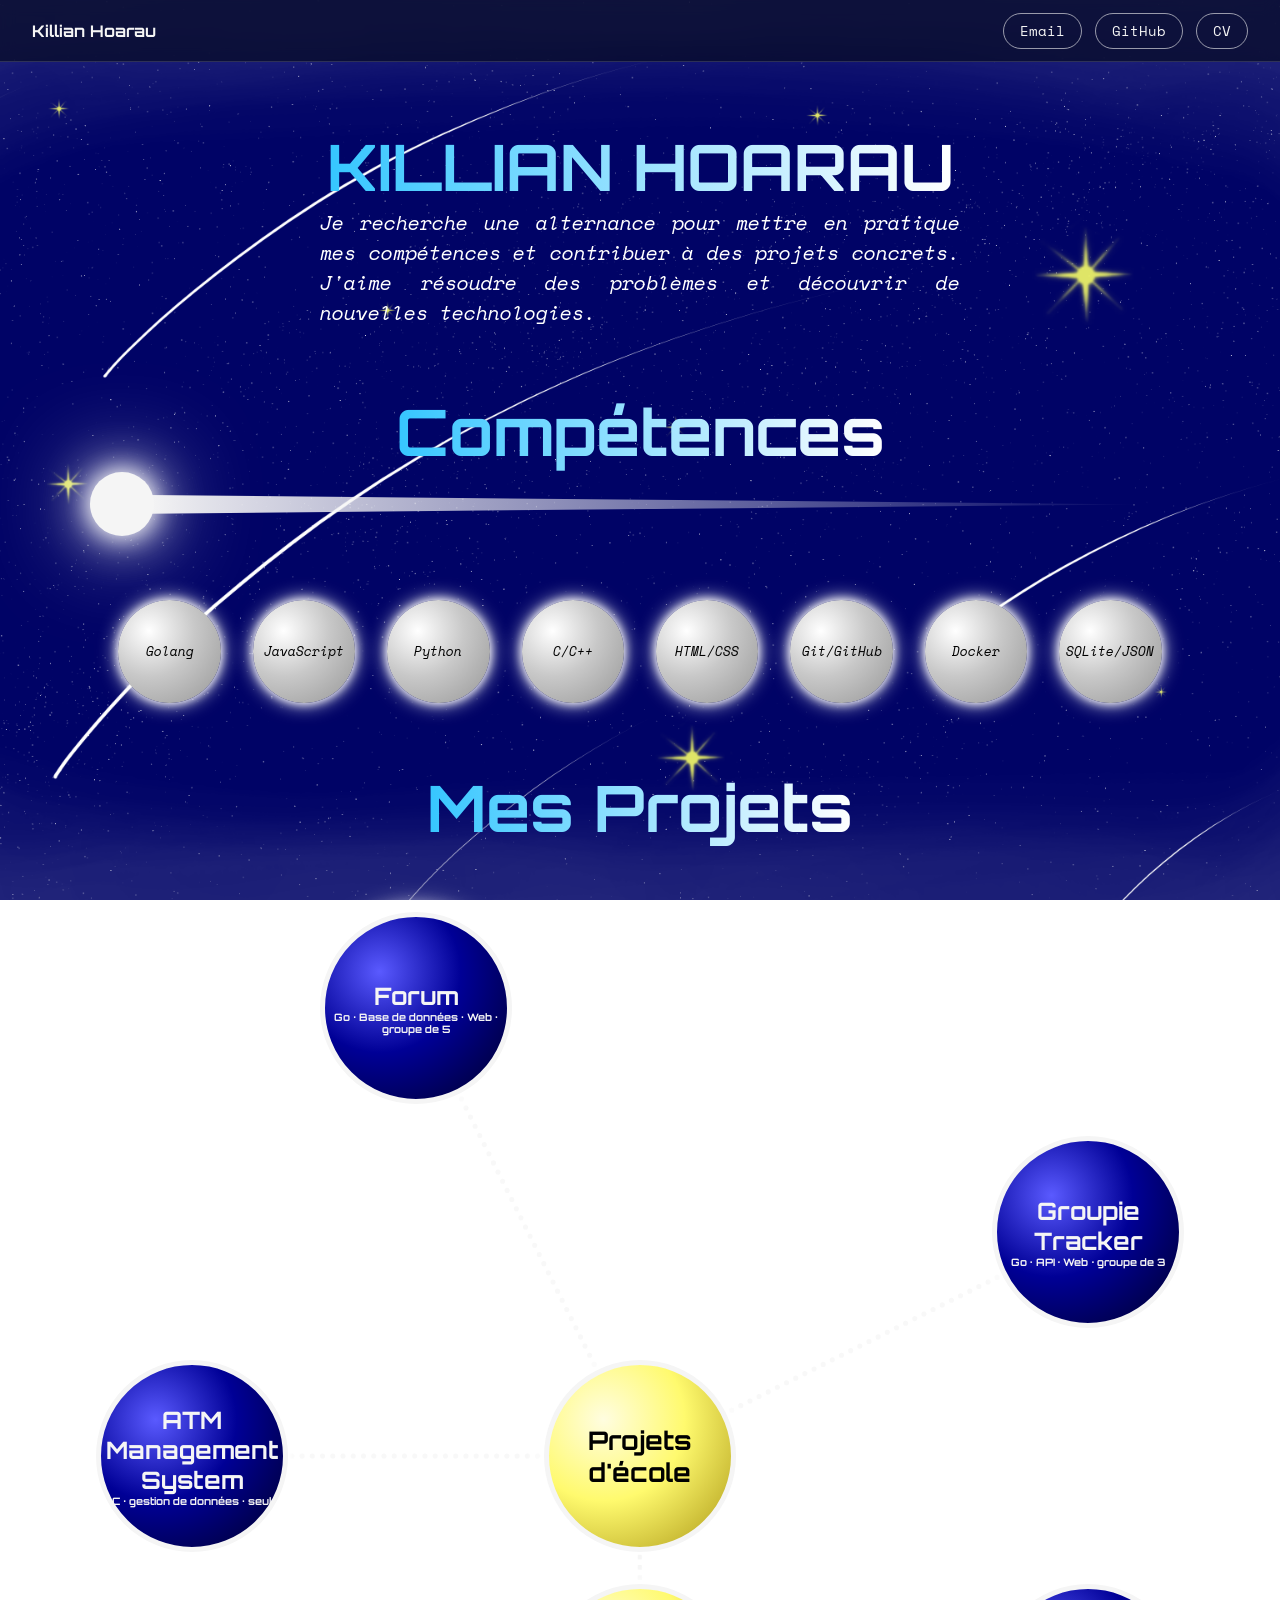
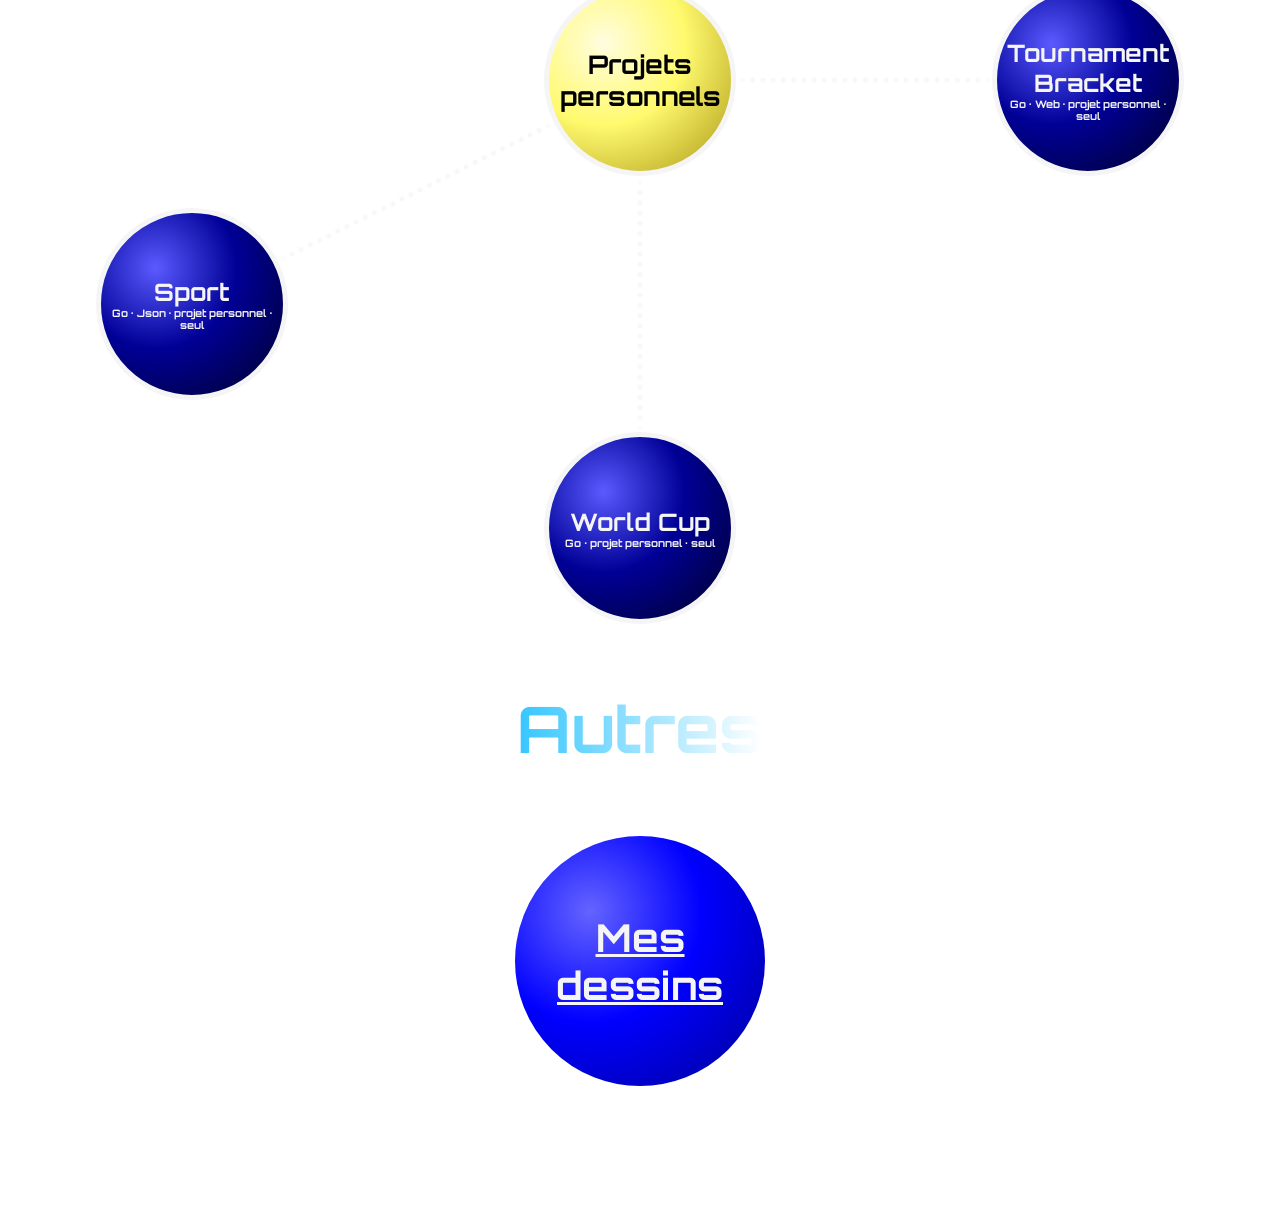
<file: index.html>
<!DOCTYPE html>
<html lang="en">

<head>
    <meta charset="UTF-8">
    <meta name="viewport" content="width=device-width, initial-scale=1.0">
    <title>Mon portfolio</title>
    <link rel="stylesheet" href="css/style.css">
    <link rel="stylesheet" href="css/title.css">
    <link rel="stylesheet" href="css/projects.css">
    <link rel="stylesheet" href="css/pop-up.css">
    <link rel="stylesheet" href="css/skills.css">
    <link rel="stylesheet" href="css/drawing.css">
    <script src="js/script.js" defer></script>

    <!-- First font -->
    <link rel="preconnect" href="https://fonts.googleapis.com">
    <link rel="preconnect" href="https://fonts.gstatic.com" crossorigin>
    <link href="https://fonts.googleapis.com/css2?family=Orbitron:wght@400..900&display=swap" rel="stylesheet">

    <!-- Second font -->
    <link rel="preconnect" href="https://fonts.googleapis.com">
    <link rel="preconnect" href="https://fonts.gstatic.com" crossorigin>
    <link href="https://fonts.googleapis.com/css2?family=Space+Mono:ital@1&display=swap" rel="stylesheet">
</head>

<body>

    <header class="header">
        <a class="logo" href="#top">Killian Hoarau</a>

        <nav aria-label="Liens principaux">
            <a href="mailto:k.hoarau27400@gmail.com">Email</a>
            <a href="https://github.com/KillianH-coder/" target="_blank" rel="noopener noreferrer">GitHub</a>
            <a href="https://killianh-coder.github.io/CV/" target="_blank" rel="noopener noreferrer">CV</a>
        </nav>
    </header>

    <div id="page">

        <div class="head">
            <h1 class="title">KILLIAN HOARAU</h1>

            <i class="description">
                Je recherche une alternance pour mettre en pratique mes compétences et contribuer à des projets
                concrets.
                J'aime résoudre des problèmes et découvrir de nouvelles technologies.
            </i>
        </div>

        <div class="skills-header">
            <h2 class="title">Compétences</h2>
            <div class="shooting-star"></div>
        </div>

        <div class="skills">
            <p class="skill">Golang</p>
            <p class="skill">JavaScript</p>
            <p class="skill">Python</p>
            <p class="skill">C/C++</p>
            <p class="skill">HTML/CSS</p>
            <p class="skill">Git/GitHub</p>
            <p class="skill">Docker</p>
            <p class="skill">SQLite/JSON</p>
        </div>

        <div class="project-title">
            <h1 class="title">Mes Projets</h1>
        </div>

        <div class="grid">

            <svg class="trails" viewBox="0 0 85 102.5" aria-hidden="true">
                <!-- from #school -->
                <line x1="42.5" y1="42.5" x2="25" y2="7.5" /> <!-- school → forum -->
                <line x1="42.5" y1="42.5" x2="77.5" y2="25" /> <!-- school → groupie -->
                <line x1="42.5" y1="42.5" x2="7.5" y2="42.5" /> <!-- school → atm -->

                <!-- from #personal -->
                <line x1="42.5" y1="60" x2="42.5" y2="95" /> <!-- personal → world-cup -->
                <line x1="42.5" y1="60" x2="77.5" y2="60" /> <!-- personal → tournament -->
                <line x1="42.5" y1="60" x2="7.5" y2="77.5" /> <!-- personal → sport -->
            </svg>

            <div id="school" class="planet-title">Projets d'école</div>

            <div id="forum" class="planet">
                <h2 class="subtitle">Forum</h2>
                <h6 class="sub-subtitle">Go · Base de données · Web · groupe de 5</h6>
            </div>

            <div id="groupie" class="planet">
                <h2 class="subtitle">Groupie Tracker</h2>
                <h6 class="sub-subtitle">Go · API · Web · groupe de 3</h6>
            </div>

            <div id="atm" class="planet">
                <h2 class="subtitle">ATM Management System</h2>
                <h6 class="sub-subtitle">C · gestion de données · seul</h6>
            </div>

            <div id="personal" class="planet-title">Projets personnels</div>

            <div id="world-cup" class="planet">
                <h2 class="subtitle">World Cup</h2>
                <h6 class="sub-subtitle">Go · projet personnel · seul</h6>
            </div>

            <div id="tournament" class="planet">
                <h2 class="subtitle">Tournament Bracket</h2>
                <h6 class="sub-subtitle">Go · Web · projet personnel · seul</h6>
            </div>

            <div id="sport" class="planet">
                <h2 class="subtitle">Sport</h2>
                <h6 class="sub-subtitle">Go · Json · projet personnel · seul</h6>
            </div>
        </div>

        <div class="others">
            <h2 class="title">Autres</h2>
        </div>

        <a class="drawings" href="drawings.html">Mes dessins</a>

        <dialog id="project-modal" autofocus>
            <button id="modal-close" aria-label="Close">&times;</button>
            <h2 id="modal-title"></h2>
            <p id="modal-tags" class="sub-subtitle"></p>
            <p id="modal-description"></p>
            <ul id="modal-features"></ul>
            <div class="modal-links">
                <a id="modal-github" href="#" target="_blank" rel="noopener">GitHub</a>
                <a id="modal-demo" href="#" target="_blank" rel="noopener">Demo</a>
            </div>
        </dialog>

    </div>

</body>

</html>
</file>
<file: css/style.css>
* {
    margin: 0;
    box-sizing: border-box;
}

:root {
    --color1: rgb(0, 0, 150);
    --color2: rgb(255, 250, 110);
}

body {
    background-image: url("../images/background/portfolio_background_computer.webp");
    background-size: cover;
    background-position: center;
    background-repeat: no-repeat;
    background-attachment: fixed;
}

#page {
    display: flex;
    flex-direction: column;
    gap: 5vw;
}

.header {
    position: sticky;
    top: 0;
    z-index: 100;
    display: flex;
    justify-content: space-between;
    align-items: center;
    padding: 0.8rem 2rem;
    background: rgba(6, 10, 34, 0.7);
    backdrop-filter: blur(8px);
    border-bottom: 1px solid rgba(245, 245, 245, 0.15);
}

.header .logo {
    font-family: "Orbitron", sans-serif;
    font-weight: 700;
    color: whitesmoke;
    text-decoration: none;
}

.header nav {
    display: flex;
    gap: 0.8rem;
}

.header nav a {
    padding: 0.4rem 1rem;
    border: 1px solid rgba(245, 245, 245, 0.6);
    border-radius: 999px;
    color: whitesmoke;
    font-family: "Space Mono", monospace;
    font-size: 0.9rem;
    text-decoration: none;
    transition: 0.2s;
}

.header nav a:hover,
.header nav a:focus-visible {
    background: whitesmoke;
    color: rgb(5, 5, 40);
    box-shadow: 0 0 12px rgba(255, 255, 255, 0.6);
}

.title {
    /* required for transform to work */
    display: inline-block;
    font-size: 5vw;

    /* first font */
    font-family: "Orbitron", sans-serif;
    font-optical-sizing: auto;
    font-weight: 700;
    font-style: normal;

    /* 2 colors; the first color is repeated at the end so the loop is seamless */
    background: linear-gradient(90deg, #35c6ff, #ffffff, #35c6ff);
    background-size: 200% 100%;
    -webkit-background-clip: text;
    background-clip: text;
    color: transparent;

    animation:
        flow 6s linear infinite,
        bounce 6s ease-in-out infinite;
}

.subtitle {
    display: flex;
    font-family: "Orbitron", sans-serif;
    font-optical-sizing: auto;
    font-weight: 700;
    font-style: normal;
    /* -webkit-text-stroke: 1px black; */
}

.sub-subtitle {
    /* -webkit-text-stroke: 1px black; */
    font-size: 0.8vw;
}

@keyframes flow {
    from {
        background-position: 200% 0;
    }

    to {
        background-position: 0 0;
    }
}

@keyframes bounce {

    0%,
    100% {
        transform: translateY(0);
    }

    50% {
        transform: translateY(-8px);
    }
}

@keyframes bounce-planet {

    0%,
    100% {
        transform: translateY(0);
    }

    50% {
        transform: translateY(-15px);
    }
}

@media (max-width: 480px) {
    #header {
        padding: 0.6rem 1rem;
    }

    #header nav a {
        padding: 0.3rem 0.7rem;
        font-size: 0.8rem;
    }
}

@media (prefers-reduced-motion: reduce) {
    .name {
        animation: none;
    }

    .planet {
        animation: none;
    }
}
</file>
<file: css/title.css>
.head {
    display: flex;
    flex-direction: column;
    align-items: center;
    width: 100%;
    height: fit-content;
    margin-top: 5vw;
}

.description {
    color: white;
    font-family: "Space Mono", monospace;
    font-weight: 400;
    font-style: italic;
    font-size: 1.6vw;
    /* -webkit-text-stroke: 0.6px white; */
    margin: 0 25%;
    text-align: justify;
}
</file>
<file: css/projects.css>
.project-title {
    display: flex;
    justify-content: center;
}

.grid {
    position: relative;
    display: grid;
    grid-template-columns: repeat(5, 15vw);
    grid-template-rows: repeat(6, 15vw);
    justify-content: center;
    width: 100%;
    height: fit-content;
    gap: 2.5vw;
}

.trails {
    position: absolute;
    top: 0;
    left: 50%;
    transform: translateX(-50%);
    width: 85vw;
    height: 102.5vw;
    pointer-events: none;
}

.trails line {
    stroke: rgba(245, 245, 245, 0.7);
    stroke-width: 0.4;
    stroke-linecap: round;
    stroke-dasharray: 0 0.8;
}

.planet,
.planet-title {
    position: relative;
    z-index: 1;
}

.planet {
    display: flex;
    flex-direction: column;
    justify-content: center;
    align-items: center;
    text-align: center;
    height: 15vw;
    width: 15vw;
    cursor: pointer;
    border: 5px solid whitesmoke;
    color: whitesmoke;
    border-radius: 50%;
    font-family: "Orbitron", sans-serif;
    font-optical-sizing: auto;
    font-weight: 700;
    font-style: normal;
    box-shadow:
        0 0 10px white,
        0 0 20px white,
        0 0 30px white;
    background:
        radial-gradient(circle at 30% 30%,
            rgb(90, 90, 255) 0%,
            var(--color1) 45%,
            rgb(0, 0, 40) 100%);
    animation: bounce 5s ease-in-out infinite;
    transition: 0.2s;
}

.planet:hover {
    box-shadow:
        0 0 20px white,
        0 0 30px white,
        0 0 40px white,
        0 0 50px white;
}

.planet-title {
    display: flex;
    flex-direction: column;
    justify-content: center;
    align-items: center;
    text-align: center;
    height: 15vw;
    width: 15vw;
    border: 5px solid whitesmoke;
    border-radius: 50%;
    font-family: "Orbitron", sans-serif;
    font-optical-sizing: auto;
    font-weight: 700;
    font-style: normal;
    font-size: 2vw;
    box-shadow:
        0 0 10px white,
        0 0 20px white,
        0 0 30px white;
    /* -webkit-text-stroke: 2px white; */
    background:
        radial-gradient(circle at 30% 30%,
            #fffde0 0%,
            var(--color2) 45%,
            rgb(170, 150, 20) 100%);
    transition: 0.2s;
}

#school {
    grid-column: 3;
    grid-row: 3;
    position: relative;
}

#school::after {
    content: "";
    position: absolute;
    top: calc(100% + 5px);
    left: 50%;
    transform: translateX(-50%);
    height: 2.5vw;
    width: 0.5vw;
    background: radial-gradient(circle, whitesmoke 40%, transparent 45%);
    background-size: 0.5vw 0.8vw;
}

#forum {
    grid-column: 2;
    grid-row: 1;
    animation-delay: -0.5s;
}

#groupie {
    grid-column: 5;
    grid-row: 2;
    animation-delay: -1s;
}

#atm {
    grid-column: 1;
    grid-row: 3;
    animation-delay: -1.5s;
}

#personal {
    grid-column: 3;
    grid-row: 4;
    animation-delay: -2s;
}

#world-cup {
    grid-column: 3;
    grid-row: 6;
    animation-delay: -2.5s;
}

#tournament {
    grid-column: 5;
    grid-row: 4;
    animation-delay: -3s;
}

#sport {
    grid-column: 1;
    grid-row: 5;
    animation-delay: -3.5s;
}
</file>
<file: css/pop-up.css>
/* ---------- Modal (circle) ---------- */
#project-modal {
    margin: auto;
    width: min(95vw, 95dvh);
    height: min(95vw, 95dvh);
    max-width: none;
    max-height: none;
    padding: 12%;
    overflow: hidden;
    border: none;
    border-radius: 50%;
    background: rgb(90, 90, 255);
    color: whitesmoke;
    font-family: "Space Mono", monospace;
    text-align: center;
    box-shadow: 0 0 20px rgba(255, 255, 255, 0.6);
}

#project-modal:focus {
    outline: none;
}

#project-modal[open] {
    display: flex;
    flex-direction: column;
    align-items: center;
    justify-content: center;
    gap: 1rem;
}

#project-modal::backdrop {
    background: rgba(0, 0, 0, 0.7);
    backdrop-filter: blur(3px);
}

/* ---------- Content ---------- */
#project-modal h2 {
    font-family: "Orbitron", sans-serif;
    font-size: clamp(1.4rem, 4vw, 2.2rem);
    line-height: 1.2;
    margin: 0;
}

#project-modal p {
    margin: 0;
    max-width: 42ch;
    font-size: clamp(0.85rem, 2vw, 1rem);
    line-height: 1.5;
    white-space: pre-line;
}

/* features as small pills */
#project-modal ul {
    display: flex;
    flex-wrap: wrap;
    justify-content: center;
    gap: 0.5rem;
    margin: 0;
    padding: 0;
    list-style: none;
}

#project-modal li {
    padding: 0.25rem 0.8rem;
    border: 1px solid rgba(245, 245, 245, 0.6);
    border-radius: 999px;
    font-size: clamp(0.7rem, 1.6vw, 0.85rem);
    opacity: 0.9;
}

/* ---------- Close button ---------- */
#modal-close {
    position: absolute;
    top: 7%;
    left: 50%;
    transform: translateX(-50%);
    background: none;
    border: none;
    color: whitesmoke;
    font-size: 3rem;
    cursor: pointer;
    transition: color 0.2s, text-shadow 0.2s;
}

#modal-close:hover,
#modal-close:focus-visible {
    color: white;
    text-shadow: 0 0 8px white, 0 0 16px white;
}

#modal-close:focus {
    outline: none;
}

/* ---------- Links ---------- */
.modal-links {
    display: flex;
    flex-wrap: wrap;
    justify-content: center;
    gap: 1rem;
    margin-top: 0.4rem;
}

.modal-links a {
    padding: 0.4rem 1rem;
    border: 1px solid whitesmoke;
    border-radius: 999px;
    color: whitesmoke;
    text-decoration: none;
    transition: background 0.2s, color 0.2s;
}

.modal-links a:hover {
    background: whitesmoke;
    color: rgb(90, 90, 255);
}
</file>
<file: css/skills.css>
.skills-header {
    display: flex;
    flex-direction: column;
    align-items: center;
    justify-content: center;
}

#skills-title {
    display: inline-block;
    font-family: "Orbitron", sans-serif;
    font-optical-sizing: auto;
    font-weight: 700;
    font-style: normal;
    font-size: 5vw;
    background: linear-gradient(90deg, #35c6ff, #ffffff, #35c6ff);
    background-size: 200% 100%;
    -webkit-background-clip: text;
    background-clip: text;
    color: transparent;
    animation:
        flow 6s linear infinite,
        bounce 6s ease-in-out infinite;
}

.skills {
    display: flex;
    justify-content: center;
    gap: 2.5vw;
}

.skill {
    display: flex;
    flex-wrap: wrap;
    justify-content: center;
    align-items: center;
    height: 8vw;
    width: 8vw;
    border-radius: 50%;
    color: black;
    font-family: "Space Mono", monospace;
    font-weight: 400;
    font-style: italic;
    font-size: 1vw;
    box-shadow:
        0 0 10px white,
        0 0 20px white;
    background:
        radial-gradient(circle at 30% 30%,
            rgb(255, 255, 255) 0%,
            rgb(200, 200, 200) 45%,
            rgb(150, 150, 150) 100%);
}

.shooting-star {
    position: relative;
    isolation: isolate;
    display: flex;
    width: 5vw;
    height: 5vw;
    align-self: flex-start;
    margin-left: 7vw;
    border-radius: 50%;
    background-color: whitesmoke;
    box-shadow:
        0 0 25px white,
        0 0 50px white,
        0 0 100px white;
}

.shooting-star::before {
    content: "";
    position: absolute;
    z-index: -1;
    top: 50%;
    left: 50%;
    transform: translateY(-50%);
    width: 80vw;
    height: 30%;
    background: linear-gradient(to right, whitesmoke, transparent);
    clip-path: polygon(0 0, 100% 50%, 0 100%);
}
</file>
<file: css/drawing.css>
.others {
    display: flex;
    justify-content: center;
}

#others-title {
    display: inline-block;
    font-family: "Orbitron", sans-serif;
    font-optical-sizing: auto;
    font-weight: 700;
    font-style: normal;
    font-size: 5vw;
    background: linear-gradient(90deg, #35c6ff, #ffffff, #35c6ff);
    background-size: 200% 100%;
    -webkit-background-clip: text;
    background-clip: text;
    color: transparent;
    animation:
        flow 6s linear infinite,
        bounce 6s ease-in-out infinite;
}

.drawings {
    display: flex;
    justify-content: center;
    align-items: center;
    text-align: center;
    height: 20vw;
    width: 20vw;
    border-radius: 50%;
    margin: 0 auto 10vw auto;
    color: whitesmoke;
    background-color: blue;
    background:
        radial-gradient(circle at 30% 30%,
            rgb(100, 100, 255) 0%,
            blue 45%,
            rgb(0, 0, 150) 100%);
    border: 3px solid white;
    box-shadow:
        0 0 10px white,
        0 0 20px white,
        0 0 30px white;
    font-family: "Orbitron", sans-serif;
    font-optical-sizing: auto;
    font-weight: 700;
    font-style: normal;
    font-size: 3vw;
    transition: 0.2s;
}

.drawings:hover {
    color: aqua;
    box-shadow:
        0 0 20px white,
        0 0 30px white,
        0 0 40px white,
        0 0 50px white;
}

#draw-page {
    display: flex;
    justify-content: center;
    margin: 0 5vw;
    gap: 5vw;
}

#left,
#right {
    display: flex;
    flex-direction: column;
    align-items: center;
    height: auto;
    width: 40%;
    gap: 5vw;
    --rail: linear-gradient(to right,
            #8a6a00 0%,
            #d4af37 30%,
            #d4af37 44%,
            #fff6d6 50%,
            #d4af37 56%,
            #d4af37 70%,
            #8a6a00 100%);
    background:
        var(--rail) left / 10px 100% no-repeat border-box,
        var(--rail) right / 10px 100% no-repeat border-box;
    filter: drop-shadow(0 0 4px rgba(0, 0, 0, 0.4));
}

#left {
    justify-content: flex-start;
}

#right {
    justify-content: flex-end;
}

.drawing-title {
    display: flex;
    justify-content: center;
    color: whitesmoke;
    font-family: "Orbitron", sans-serif;
    font-weight: 700;
    color: whitesmoke;
}

.drawing {
    display: flex;
    width: 50%;
    height: auto;
    cursor: zoom-in;
    transition: transform 0.3s, box-shadow 0.3s;
}

.drawing:hover,
.drawing:focus-visible {
    transform: scale(1.03);
    box-shadow: 0 0 25px rgba(255, 255, 255, 0.7);
}

#drawing-modal {
    margin: auto;
    padding: 0;
    border: none;
    background: none;
    max-width: 95vw;
    max-height: 95dvh;
    overflow: visible;
}

#drawing-modal:focus {
    outline: none;
}

#drawing-modal::backdrop {
    background: rgba(0, 0, 0, 0.85);
    backdrop-filter: blur(3px);
}

#drawing-big {
    display: block;
    max-width: 95vw;
    max-height: 90dvh;
    object-fit: contain;
    border-radius: 1rem;
    box-shadow: 0 0 30px rgba(255, 255, 255, 0.4);
}

#drawing-close {
    position: absolute;
    top: -3rem;
    right: 0;
    background: none;
    border: none;
    color: whitesmoke;
    font-size: 3rem;
    line-height: 1;
    cursor: pointer;
    transition: color 0.2s, text-shadow 0.2s;
}

#drawing-close:hover,
#drawing-close:focus-visible {
    color: white;
    text-shadow: 0 0 8px white, 0 0 16px white;
}
</file>
